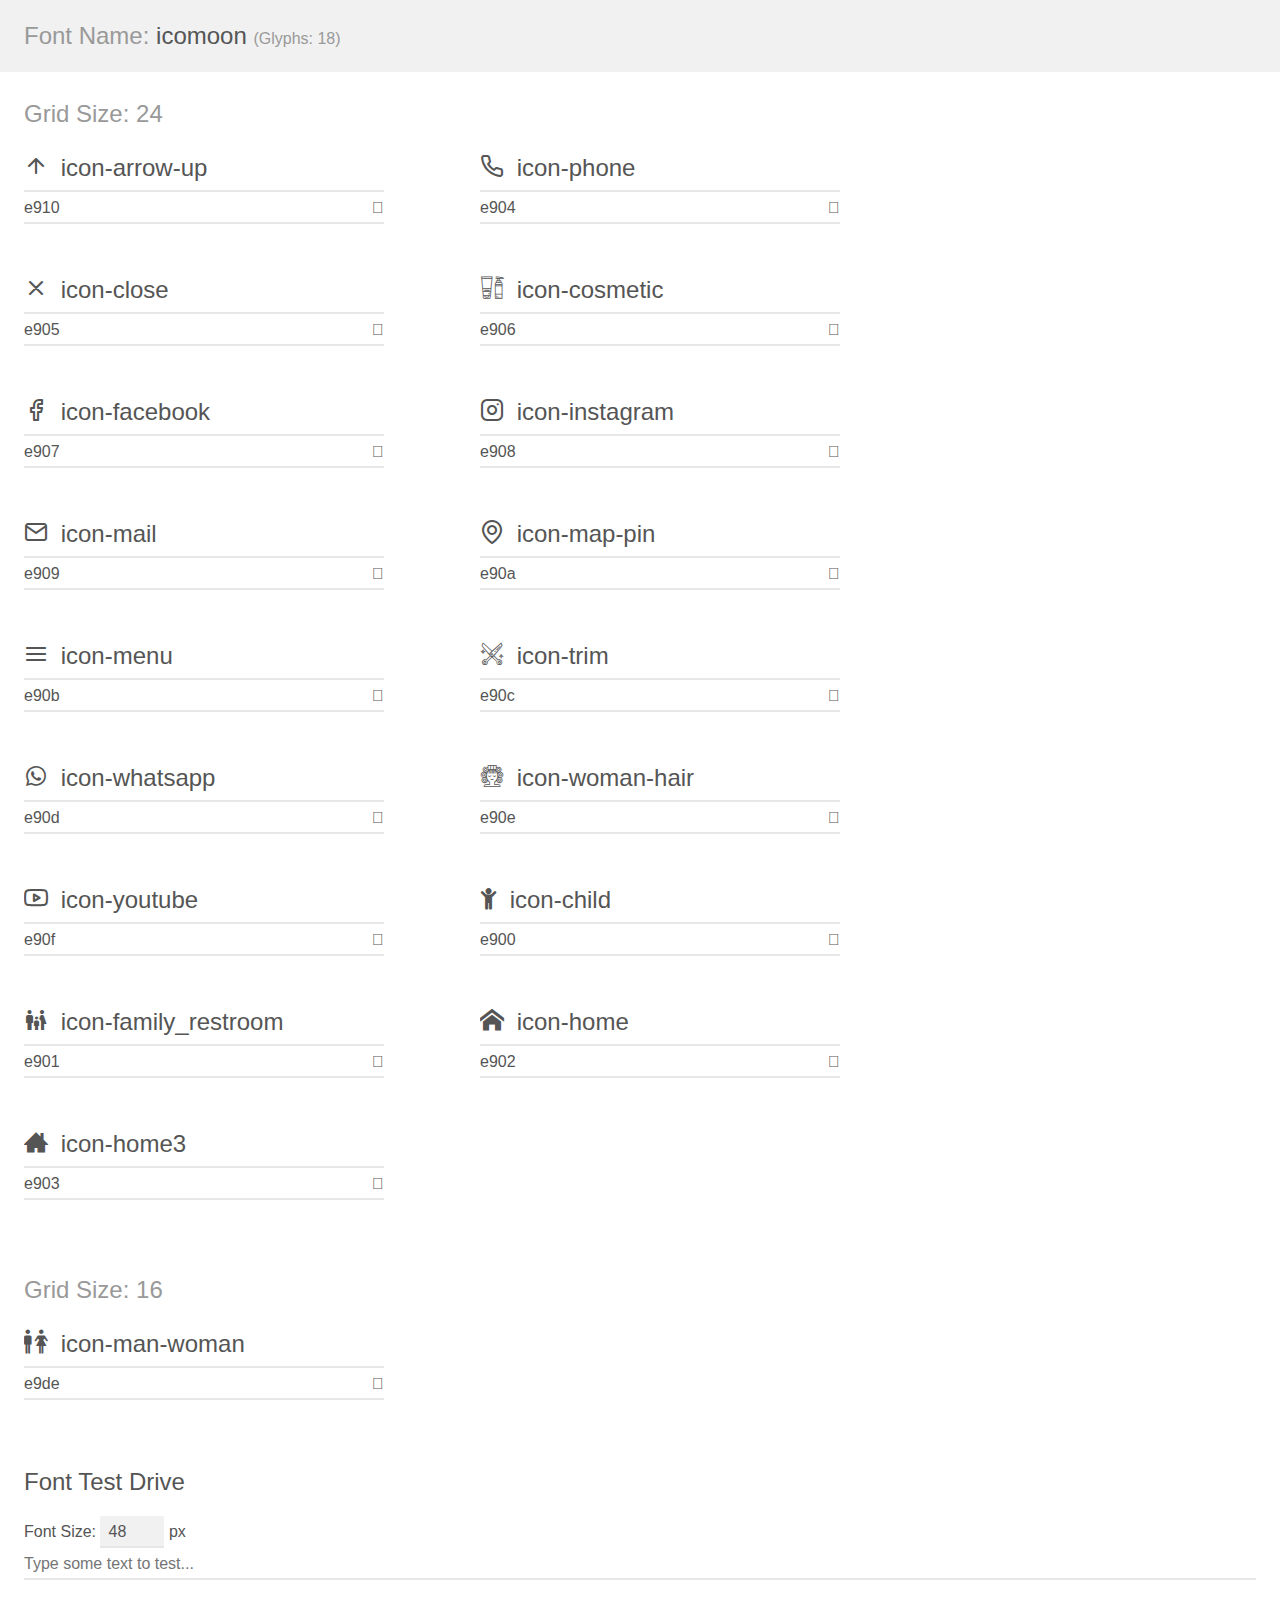
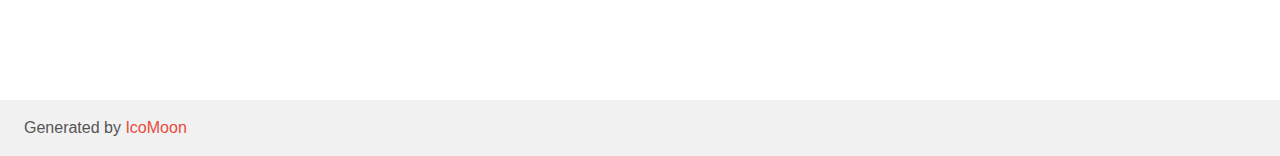
<file: assets/fonts/demo.html>
<!doctype html>
<html>
<head>
    <meta charset="utf-8">
    <title>IcoMoon Demo</title>
    <meta name="description" content="An Icon Font Generated By IcoMoon.io">
    <meta name="viewport" content="width=device-width, initial-scale=1">
    <link rel="stylesheet" href="demo-files/demo.css">
    <link rel="stylesheet" href="style.css"></head>
<body>
    <div class="bgc1 clearfix">
        <h1 class="mhmm mvm"><span class="fgc1">Font Name:</span> icomoon <small class="fgc1">(Glyphs:&nbsp;18)</small></h1>
    </div>
    <div class="clearfix mhl ptl">
        <h1 class="mvm mtn fgc1">Grid Size: 24</h1>
        <div class="glyph fs1">
            <div class="clearfix bshadow0 pbs">
                <span class="icon-arrow-up"></span>
                <span class="mls"> icon-arrow-up</span>
            </div>
            <fieldset class="fs0 size1of1 clearfix hidden-false">
                <input type="text" readonly value="e910" class="unit size1of2" />
                <input type="text" maxlength="1" readonly value="&#xe910;" class="unitRight size1of2 talign-right" />
            </fieldset>
            <div class="fs0 bshadow0 clearfix hidden-true">
                <span class="unit pvs fgc1">liga: </span>
                <input type="text" readonly value="" class="liga unitRight" />
            </div>
        </div>
        <div class="glyph fs1">
            <div class="clearfix bshadow0 pbs">
                <span class="icon-phone"></span>
                <span class="mls"> icon-phone</span>
            </div>
            <fieldset class="fs0 size1of1 clearfix hidden-false">
                <input type="text" readonly value="e904" class="unit size1of2" />
                <input type="text" maxlength="1" readonly value="&#xe904;" class="unitRight size1of2 talign-right" />
            </fieldset>
            <div class="fs0 bshadow0 clearfix hidden-true">
                <span class="unit pvs fgc1">liga: </span>
                <input type="text" readonly value="" class="liga unitRight" />
            </div>
        </div>
        <div class="glyph fs1">
            <div class="clearfix bshadow0 pbs">
                <span class="icon-close"></span>
                <span class="mls"> icon-close</span>
            </div>
            <fieldset class="fs0 size1of1 clearfix hidden-false">
                <input type="text" readonly value="e905" class="unit size1of2" />
                <input type="text" maxlength="1" readonly value="&#xe905;" class="unitRight size1of2 talign-right" />
            </fieldset>
            <div class="fs0 bshadow0 clearfix hidden-true">
                <span class="unit pvs fgc1">liga: </span>
                <input type="text" readonly value="" class="liga unitRight" />
            </div>
        </div>
        <div class="glyph fs1">
            <div class="clearfix bshadow0 pbs">
                <span class="icon-cosmetic"></span>
                <span class="mls"> icon-cosmetic</span>
            </div>
            <fieldset class="fs0 size1of1 clearfix hidden-false">
                <input type="text" readonly value="e906" class="unit size1of2" />
                <input type="text" maxlength="1" readonly value="&#xe906;" class="unitRight size1of2 talign-right" />
            </fieldset>
            <div class="fs0 bshadow0 clearfix hidden-true">
                <span class="unit pvs fgc1">liga: </span>
                <input type="text" readonly value="" class="liga unitRight" />
            </div>
        </div>
        <div class="glyph fs1">
            <div class="clearfix bshadow0 pbs">
                <span class="icon-facebook"></span>
                <span class="mls"> icon-facebook</span>
            </div>
            <fieldset class="fs0 size1of1 clearfix hidden-false">
                <input type="text" readonly value="e907" class="unit size1of2" />
                <input type="text" maxlength="1" readonly value="&#xe907;" class="unitRight size1of2 talign-right" />
            </fieldset>
            <div class="fs0 bshadow0 clearfix hidden-true">
                <span class="unit pvs fgc1">liga: </span>
                <input type="text" readonly value="" class="liga unitRight" />
            </div>
        </div>
        <div class="glyph fs1">
            <div class="clearfix bshadow0 pbs">
                <span class="icon-instagram"></span>
                <span class="mls"> icon-instagram</span>
            </div>
            <fieldset class="fs0 size1of1 clearfix hidden-false">
                <input type="text" readonly value="e908" class="unit size1of2" />
                <input type="text" maxlength="1" readonly value="&#xe908;" class="unitRight size1of2 talign-right" />
            </fieldset>
            <div class="fs0 bshadow0 clearfix hidden-true">
                <span class="unit pvs fgc1">liga: </span>
                <input type="text" readonly value="" class="liga unitRight" />
            </div>
        </div>
        <div class="glyph fs1">
            <div class="clearfix bshadow0 pbs">
                <span class="icon-mail"></span>
                <span class="mls"> icon-mail</span>
            </div>
            <fieldset class="fs0 size1of1 clearfix hidden-false">
                <input type="text" readonly value="e909" class="unit size1of2" />
                <input type="text" maxlength="1" readonly value="&#xe909;" class="unitRight size1of2 talign-right" />
            </fieldset>
            <div class="fs0 bshadow0 clearfix hidden-true">
                <span class="unit pvs fgc1">liga: </span>
                <input type="text" readonly value="" class="liga unitRight" />
            </div>
        </div>
        <div class="glyph fs1">
            <div class="clearfix bshadow0 pbs">
                <span class="icon-map-pin"></span>
                <span class="mls"> icon-map-pin</span>
            </div>
            <fieldset class="fs0 size1of1 clearfix hidden-false">
                <input type="text" readonly value="e90a" class="unit size1of2" />
                <input type="text" maxlength="1" readonly value="&#xe90a;" class="unitRight size1of2 talign-right" />
            </fieldset>
            <div class="fs0 bshadow0 clearfix hidden-true">
                <span class="unit pvs fgc1">liga: </span>
                <input type="text" readonly value="" class="liga unitRight" />
            </div>
        </div>
        <div class="glyph fs1">
            <div class="clearfix bshadow0 pbs">
                <span class="icon-menu"></span>
                <span class="mls"> icon-menu</span>
            </div>
            <fieldset class="fs0 size1of1 clearfix hidden-false">
                <input type="text" readonly value="e90b" class="unit size1of2" />
                <input type="text" maxlength="1" readonly value="&#xe90b;" class="unitRight size1of2 talign-right" />
            </fieldset>
            <div class="fs0 bshadow0 clearfix hidden-true">
                <span class="unit pvs fgc1">liga: </span>
                <input type="text" readonly value="" class="liga unitRight" />
            </div>
        </div>
        <div class="glyph fs1">
            <div class="clearfix bshadow0 pbs">
                <span class="icon-trim"></span>
                <span class="mls"> icon-trim</span>
            </div>
            <fieldset class="fs0 size1of1 clearfix hidden-false">
                <input type="text" readonly value="e90c" class="unit size1of2" />
                <input type="text" maxlength="1" readonly value="&#xe90c;" class="unitRight size1of2 talign-right" />
            </fieldset>
            <div class="fs0 bshadow0 clearfix hidden-true">
                <span class="unit pvs fgc1">liga: </span>
                <input type="text" readonly value="" class="liga unitRight" />
            </div>
        </div>
        <div class="glyph fs1">
            <div class="clearfix bshadow0 pbs">
                <span class="icon-whatsapp"></span>
                <span class="mls"> icon-whatsapp</span>
            </div>
            <fieldset class="fs0 size1of1 clearfix hidden-false">
                <input type="text" readonly value="e90d" class="unit size1of2" />
                <input type="text" maxlength="1" readonly value="&#xe90d;" class="unitRight size1of2 talign-right" />
            </fieldset>
            <div class="fs0 bshadow0 clearfix hidden-true">
                <span class="unit pvs fgc1">liga: </span>
                <input type="text" readonly value="" class="liga unitRight" />
            </div>
        </div>
        <div class="glyph fs1">
            <div class="clearfix bshadow0 pbs">
                <span class="icon-woman-hair"></span>
                <span class="mls"> icon-woman-hair</span>
            </div>
            <fieldset class="fs0 size1of1 clearfix hidden-false">
                <input type="text" readonly value="e90e" class="unit size1of2" />
                <input type="text" maxlength="1" readonly value="&#xe90e;" class="unitRight size1of2 talign-right" />
            </fieldset>
            <div class="fs0 bshadow0 clearfix hidden-true">
                <span class="unit pvs fgc1">liga: </span>
                <input type="text" readonly value="" class="liga unitRight" />
            </div>
        </div>
        <div class="glyph fs1">
            <div class="clearfix bshadow0 pbs">
                <span class="icon-youtube"></span>
                <span class="mls"> icon-youtube</span>
            </div>
            <fieldset class="fs0 size1of1 clearfix hidden-false">
                <input type="text" readonly value="e90f" class="unit size1of2" />
                <input type="text" maxlength="1" readonly value="&#xe90f;" class="unitRight size1of2 talign-right" />
            </fieldset>
            <div class="fs0 bshadow0 clearfix hidden-true">
                <span class="unit pvs fgc1">liga: </span>
                <input type="text" readonly value="" class="liga unitRight" />
            </div>
        </div>
        <div class="glyph fs1">
            <div class="clearfix bshadow0 pbs">
                <span class="icon-child"></span>
                <span class="mls"> icon-child</span>
            </div>
            <fieldset class="fs0 size1of1 clearfix hidden-false">
                <input type="text" readonly value="e900" class="unit size1of2" />
                <input type="text" maxlength="1" readonly value="&#xe900;" class="unitRight size1of2 talign-right" />
            </fieldset>
            <div class="fs0 bshadow0 clearfix hidden-true">
                <span class="unit pvs fgc1">liga: </span>
                <input type="text" readonly value="" class="liga unitRight" />
            </div>
        </div>
        <div class="glyph fs1">
            <div class="clearfix bshadow0 pbs">
                <span class="icon-family_restroom"></span>
                <span class="mls"> icon-family_restroom</span>
            </div>
            <fieldset class="fs0 size1of1 clearfix hidden-false">
                <input type="text" readonly value="e901" class="unit size1of2" />
                <input type="text" maxlength="1" readonly value="&#xe901;" class="unitRight size1of2 talign-right" />
            </fieldset>
            <div class="fs0 bshadow0 clearfix hidden-true">
                <span class="unit pvs fgc1">liga: </span>
                <input type="text" readonly value="" class="liga unitRight" />
            </div>
        </div>
        <div class="glyph fs1">
            <div class="clearfix bshadow0 pbs">
                <span class="icon-home"></span>
                <span class="mls"> icon-home</span>
            </div>
            <fieldset class="fs0 size1of1 clearfix hidden-false">
                <input type="text" readonly value="e902" class="unit size1of2" />
                <input type="text" maxlength="1" readonly value="&#xe902;" class="unitRight size1of2 talign-right" />
            </fieldset>
            <div class="fs0 bshadow0 clearfix hidden-true">
                <span class="unit pvs fgc1">liga: </span>
                <input type="text" readonly value="home, house" class="liga unitRight" />
            </div>
        </div>
        <div class="glyph fs1">
            <div class="clearfix bshadow0 pbs">
                <span class="icon-home3"></span>
                <span class="mls"> icon-home3</span>
            </div>
            <fieldset class="fs0 size1of1 clearfix hidden-false">
                <input type="text" readonly value="e903" class="unit size1of2" />
                <input type="text" maxlength="1" readonly value="&#xe903;" class="unitRight size1of2 talign-right" />
            </fieldset>
            <div class="fs0 bshadow0 clearfix hidden-true">
                <span class="unit pvs fgc1">liga: </span>
                <input type="text" readonly value="home3, house3" class="liga unitRight" />
            </div>
        </div>
    </div>
    <div class="clearfix mhl ptl">
        <h1 class="mvm mtn fgc1">Grid Size: 16</h1>
        <div class="glyph fs2">
            <div class="clearfix bshadow0 pbs">
                <span class="icon-man-woman"></span>
                <span class="mls"> icon-man-woman</span>
            </div>
            <fieldset class="fs0 size1of1 clearfix hidden-false">
                <input type="text" readonly value="e9de" class="unit size1of2" />
                <input type="text" maxlength="1" readonly value="&#xe9de;" class="unitRight size1of2 talign-right" />
            </fieldset>
            <div class="fs0 bshadow0 clearfix hidden-true">
                <span class="unit pvs fgc1">liga: </span>
                <input type="text" readonly value="man-woman, toilet" class="liga unitRight" />
            </div>
        </div>
    </div>

    <!--[if gt IE 8]><!-->
    <div class="mhl clearfix mbl">
        <h1>Font Test Drive</h1>
        <label>
            Font Size: <input id="fontSize" type="number" class="textbox0 mbm"
            min="8" value="48" />
            px
        </label>
        <input id="testText" type="text" class="phl size1of1 mvl"
        placeholder="Type some text to test..." value=""/>
        <div id="testDrive" class="icon-" style="font-family: icomoon">&nbsp;
        </div>
    </div>
    <!--<![endif]-->
    <div class="bgc1 clearfix">
        <p class="mhl">Generated by <a href="https://icomoon.io/app">IcoMoon</a></p>
    </div>

    <script src="demo-files/demo.js"></script>
</body>
</html>
</file>
<file: assets/fonts/demo-files/demo.css>
body {
  padding: 0;
  margin: 0;
  font-family: sans-serif;
  font-size: 1em;
  line-height: 1.5;
  color: #555;
  background: #fff;
}
h1 {
  font-size: 1.5em;
  font-weight: normal;
}
small {
  font-size: .66666667em;
}
a {
  color: #e74c3c;
  text-decoration: none;
}
a:hover, a:focus {
  box-shadow: 0 1px #e74c3c;
}
.bshadow0, input {
  box-shadow: inset 0 -2px #e7e7e7;
}
input:hover {
  box-shadow: inset 0 -2px #ccc;
}
input, fieldset {
  font-family: sans-serif;
  font-size: 1em;
  margin: 0;
  padding: 0;
  border: 0;
}
input {
  color: inherit;
  line-height: 1.5;
  height: 1.5em;
  padding: .25em 0;
}
input:focus {
  outline: none;
  box-shadow: inset 0 -2px #449fdb;
}
.glyph {
  font-size: 16px;
  width: 15em;
  padding-bottom: 1em;
  margin-right: 4em;
  margin-bottom: 1em;
  float: left;
  overflow: hidden;
}
.liga {
  width: 80%;
  width: calc(100% - 2.5em);
}
.talign-right {
  text-align: right;
}
.talign-center {
  text-align: center;
}
.bgc1 {
  background: #f1f1f1;
}
.fgc1 {
  color: #999;
}
.fgc0 {
  color: #000;
}
p {
  margin-top: 1em;
  margin-bottom: 1em;
}
.mvm {
  margin-top: .75em;
  margin-bottom: .75em;
}
.mtn {
  margin-top: 0;
}
.mtl, .mal {
  margin-top: 1.5em;
}
.mbl, .mal {
  margin-bottom: 1.5em;
}
.mal, .mhl {
  margin-left: 1.5em;
  margin-right: 1.5em;
}
.mhmm {
  margin-left: 1em;
  margin-right: 1em;
}
.mls {
  margin-left: .25em;
}
.ptl {
  padding-top: 1.5em;
}
.pbs, .pvs {
  padding-bottom: .25em;
}
.pvs, .pts {
  padding-top: .25em;
}
.unit {
  float: left;
}
.unitRight {
  float: right;
}
.size1of2 {
  width: 50%;
}
.size1of1 {
  width: 100%;
}
.clearfix:before, .clearfix:after {
  content: " ";
  display: table;
}
.clearfix:after {
  clear: both;
}
.hidden-true {
  display: none;
}
.textbox0 {
  width: 3em;
  background: #f1f1f1;
  padding: .25em .5em;
  line-height: 1.5;
  height: 1.5em;
}
#testDrive {
  display: block;
  padding-top: 24px;
  line-height: 1.5;
}
.fs0 {
  font-size: 16px;
}
.fs1 {
  font-size: 24px;
}
.fs2 {
  font-size: 24px;
}
</file>
<file: assets/fonts/style.css>
@font-face {
  font-family: 'icomoon';
  src:  url('fonts/icomoon.eot?f3b3wo');
  src:  url('fonts/icomoon.eot?f3b3wo#iefix') format('embedded-opentype'),
    url('fonts/icomoon.ttf?f3b3wo') format('truetype'),
    url('fonts/icomoon.woff?f3b3wo') format('woff'),
    url('fonts/icomoon.svg?f3b3wo#icomoon') format('svg');
  font-weight: normal;
  font-style: normal;
  font-display: block;
}

[class^="icon-"], [class*=" icon-"] {
  /* use !important to prevent issues with browser extensions that change fonts */
  font-family: 'icomoon' !important;
  speak: never;
  font-style: normal;
  font-weight: normal;
  font-variant: normal;
  text-transform: none;
  line-height: 1;

  /* Better Font Rendering =========== */
  -webkit-font-smoothing: antialiased;
  -moz-osx-font-smoothing: grayscale;
}

.icon-arrow-up:before {
  content: "\e910";
}
.icon-phone:before {
  content: "\e904";
}
.icon-close:before {
  content: "\e905";
}
.icon-cosmetic:before {
  content: "\e906";
}
.icon-facebook:before {
  content: "\e907";
}
.icon-instagram:before {
  content: "\e908";
}
.icon-mail:before {
  content: "\e909";
}
.icon-map-pin:before {
  content: "\e90a";
}
.icon-menu:before {
  content: "\e90b";
}
.icon-trim:before {
  content: "\e90c";
}
.icon-whatsapp:before {
  content: "\e90d";
}
.icon-woman-hair:before {
  content: "\e90e";
}
.icon-youtube:before {
  content: "\e90f";
}
.icon-child:before {
  content: "\e900";
}
.icon-family_restroom:before {
  content: "\e901";
}
.icon-home:before {
  content: "\e902";
}
.icon-home3:before {
  content: "\e903";
}
.icon-man-woman:before {
  content: "\e9de";
}
</file>
